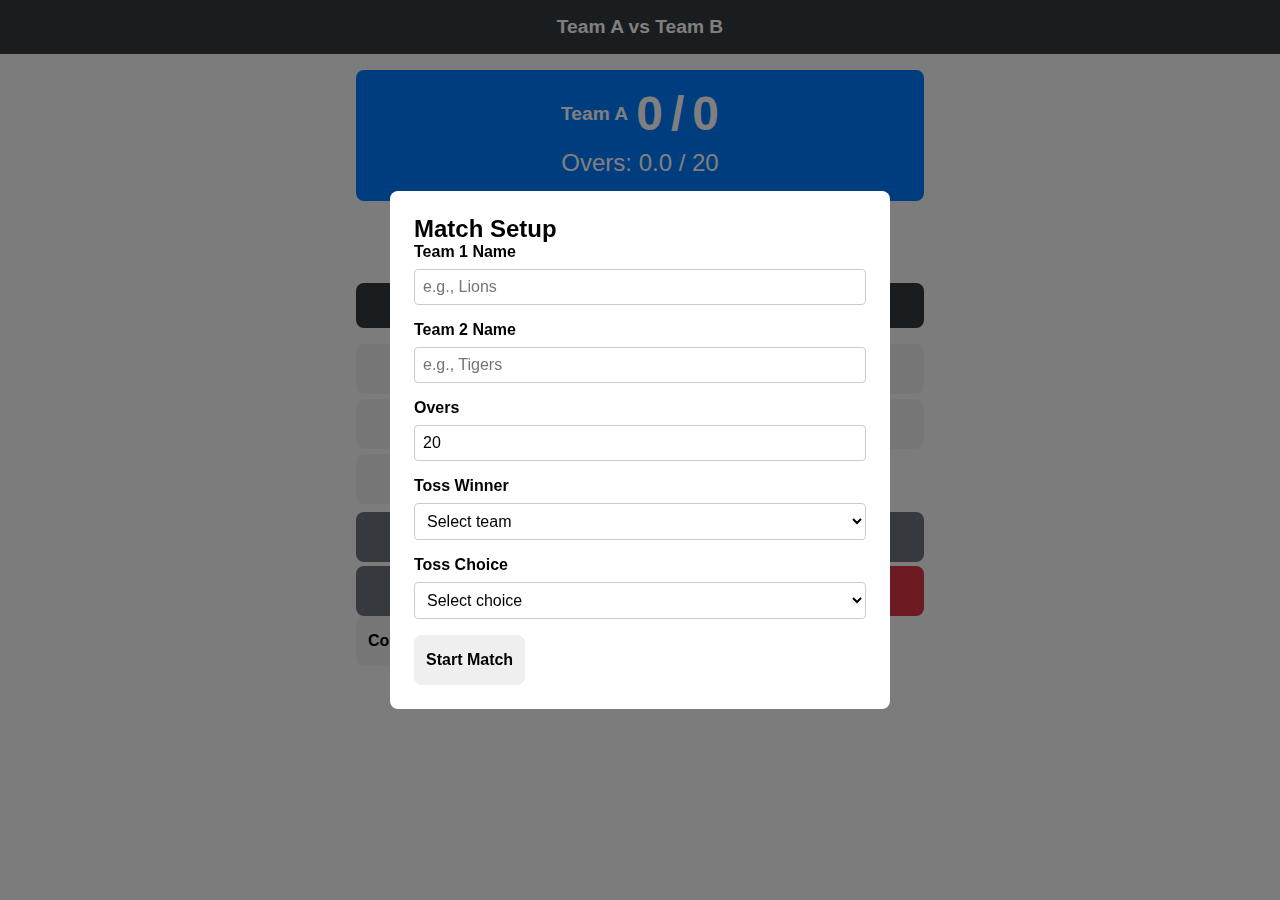
<file: index.html>
<!DOCTYPE html>
<html lang="en">
  <head>
    <meta charset="UTF-8" />
    <meta name="viewport" content="width=device-width, initial-scale=1.0" />
    <meta
      name="description"
      content="A polished and feature-rich cricket score counter for local matches."
    />
    <title>Cricket Score Counter Pro</title>
    <link rel="stylesheet" href="style.css" />
  </head>
  <body>
    <header id="teams-header">Team A vs Team B</header>

    <main>
      <div class="score-display">
        <div class="team-score">
          <span id="batting-team" class="team-name">Team A</span>
          <span id="runs" class="big-text">0</span>
          <span class="big-text">/</span>
          <span id="wickets" class="big-text">0</span>
        </div>
        <div class="over-display">
          Overs: <span id="overs">0.0</span> /
          <span id="total-overs">20</span>
        </div>
        <div id="target-display" class="target-display"></div>
      </div>

      <div class="balls-container" id="balls-container">
        <!-- Balls for the current over will be dynamically inserted here -->
      </div>

      <div class="run-rate-info">
        <p>CRR: <span id="crr">0.00</span></p>
        <p>RRR: <span id="rrr">0.00</span></p>
      </div>

      <div class="scorepad">
        <button class="btn" data-score="0" data-type="dot">Dot</button>
        <button class="btn btn-danger" data-type="out">Out</button>
        <button class="btn" data-type="run">Run</button>
        <button class="btn" data-type="byes">Byes</button>
        <button class="btn" data-score="1" data-type="run">1</button>
        <button class="btn" data-score="2" data-type="run">2</button>
        <button class="btn btn-success" data-score="4" data-type="four">
          4
        </button>
        <button class="btn btn-info" data-score="6" data-type="six">6</button>
        <button class="btn btn-warning" data-type="wide">Wide</button>
        <button class="btn btn-warning" data-type="noBall">No Ball</button>
      </div>

      <div class="actions">
        <button id="undo-btn" class="btn btn-secondary">Undo</button>
        <button id="end-innings-btn" class="btn btn-secondary">
          End Innings
        </button>
        <button id="scoreboard-btn" class="btn btn-secondary">
          Scoreboard
        </button>
        <button id="reset-btn" class="btn btn-danger">Reset Match</button>
      </div>

      <div class="link-container">
        <button id="link-copy-btn" class="btn btn-success">
          Copy Live Score Link
        </button>
        <span id="link-url"></span>
      </div>
    </main>

    <!-- Main Modal for Scoreboard and Options -->
    <div class="modal" id="modal">
      <div class="modal-content">
        <button class="close-btn" id="close-modal">&times;</button>
        <div id="modal-body"></div>
      </div>
    </div>

    <!-- Setup Modal -->
    <div class="modal" id="setup-modal">
      <div class="modal-content">
        <h2>Match Setup</h2>
        <form id="setup-form">
          <div class="form-group">
            <label for="team1">Team 1 Name</label>
            <input type="text" id="team1" required placeholder="e.g., Lions" />
          </div>
          <div class="form-group">
            <label for="team2">Team 2 Name</label>
            <input type="text" id="team2" required placeholder="e.g., Tigers" />
          </div>
          <div class="form-group">
            <label for="total-overs-input">Overs</label>
            <input
              type="number"
              id="total-overs-input"
              min="1"
              max="50"
              value="20"
              required
            />
          </div>
          <div class="form-group">
            <label for="toss-winner">Toss Winner</label>
            <select id="toss-winner" required>
              <option value="" disabled selected>Select team</option>
              <!-- Options will be populated by JS -->
            </select>
          </div>
          <div class="form-group">
            <label for="toss-choice">Toss Choice</label>
            <select id="toss-choice" required>
              <option value="" disabled selected>Select choice</option>
              <option value="bat">Bat</option>
              <option value="bowl">Bowl</option>
            </select>
          </div>
          <button type="submit" class="btn btn-primary">Start Match</button>
        </form>
      </div>
    </div>

    <!-- New Modal for replacing alert() -->
    <div class="modal" id="alert-modal">
      <div class="modal-content">
        <h3 id="alert-modal-title">Notification</h3>
        <p id="alert-modal-text"></p>
        <div class="modal-actions">
          <button id="alert-modal-ok" class="btn btn-primary">OK</button>
        </div>
      </div>
    </div>

    <!-- New Modal for replacing confirm() and prompt() -->
    <div class="modal" id="input-modal">
      <div class="modal-content">
        <h3 id="input-modal-title">Input Required</h3>
        <p id="input-modal-text"></p>
        <div id="input-modal-body" class="form-group"></div>
        <div class="modal-actions">
          <button id="input-modal-cancel" class="btn btn-secondary">
            Cancel
          </button>
          <button id="input-modal-confirm" class="btn btn-primary">
            Confirm
          </button>
        </div>
      </div>
    </div>

    <script src="script.js"></script>
  </body>
</html>
</file>
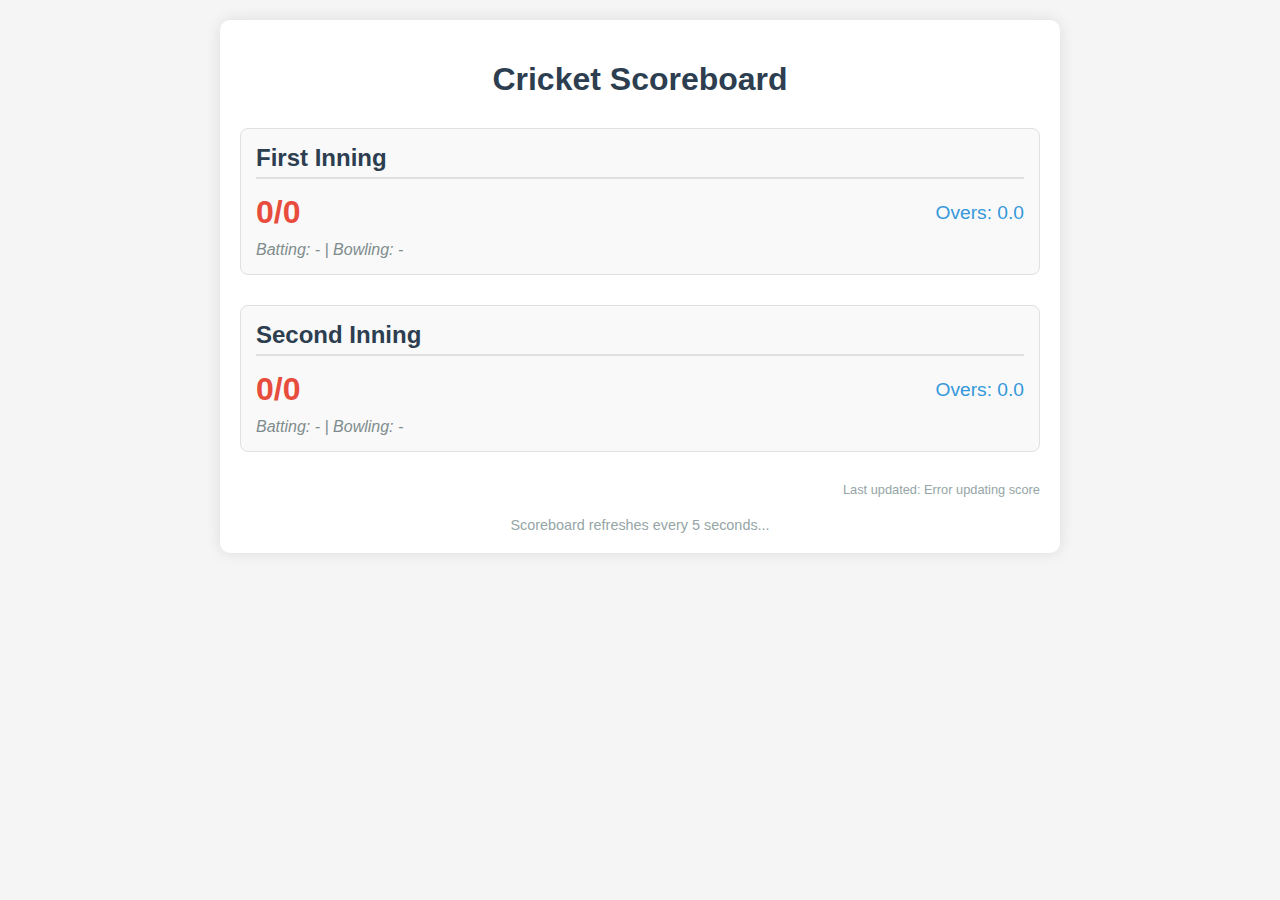
<file: viewonly/index.html>
<!DOCTYPE html>
<html lang="en">
<head>
    <meta charset="UTF-8">
    <meta name="viewport" content="width=device-width, initial-scale=1.0">
    <title>Cricket Scoreboard</title>
    <style>
        body {
            font-family: 'Arial', sans-serif;
            background-color: #f5f5f5;
            margin: 0;
            padding: 20px;
            color: #333;
        }
        
        .container {
            max-width: 800px;
            margin: 0 auto;
            background-color: white;
            border-radius: 10px;
            box-shadow: 0 0 15px rgba(0, 0, 0, 0.1);
            padding: 20px;
        }
        
        h1 {
            text-align: center;
            color: #2c3e50;
            margin-bottom: 30px;
        }
        
        .innings {
            margin-bottom: 30px;
            border: 1px solid #e0e0e0;
            border-radius: 8px;
            padding: 15px;
            background-color: #f9f9f9;
        }
        
        .innings-title {
            font-size: 1.5em;
            font-weight: bold;
            margin-bottom: 15px;
            color: #2c3e50;
            padding-bottom: 5px;
            border-bottom: 2px solid #e0e0e0;
        }
        
        .score-display {
            display: flex;
            justify-content: space-between;
            align-items: center;
            margin-bottom: 10px;
        }
        
        .runs-wickets {
            font-size: 2em;
            font-weight: bold;
            color: #e74c3c;
        }
        
        .overs {
            font-size: 1.2em;
            color: #3498db;
        }
        
        .team-info {
            font-style: italic;
            color: #7f8c8d;
        }
        
        .last-updated {
            text-align: right;
            font-size: 0.8em;
            color: #95a5a6;
            margin-top: 20px;
        }
        
        .refresh-info {
            text-align: center;
            margin-top: 20px;
            color: #95a5a6;
            font-size: 0.9em;
        }
        
        @media (max-width: 600px) {
            .score-display {
                flex-direction: column;
                align-items: flex-start;
            }
            
            .overs {
                margin-top: 5px;
            }
        }
    </style>
</head>
<body>
    <div class="container">
        <h1>Cricket Scoreboard</h1>
        
        <div id="firstInning" class="innings">
            <div class="innings-title">First Inning</div>
            <div class="score-display">
                <div class="runs-wickets">
                    <span id="firstRuns">0</span>/<span id="firstWickets">0</span>
                </div>
                <div class="overs">
                    Overs: <span id="firstOvers">0.0</span>
                </div>
            </div>
            <div class="team-info">
                Batting: <span id="firstBattingTeam">-</span> | Bowling: <span id="firstBowlingTeam">-</span>
            </div>
        </div>
        
        <div id="secondInning" class="innings">
            <div class="innings-title">Second Inning</div>
            <div class="score-display">
                <div class="runs-wickets">
                    <span id="secondRuns">0</span>/<span id="secondWickets">0</span>
                </div>
                <div class="overs">
                    Overs: <span id="secondOvers">0.0</span>
                </div>
            </div>
            <div class="team-info">
                Batting: <span id="secondBattingTeam">-</span> | Bowling: <span id="secondBowlingTeam">-</span>
            </div>
        </div>
        
        <div class="last-updated">
            Last updated: <span id="lastUpdated">-</span>
        </div>
        
        <div class="refresh-info">
            Scoreboard refreshes every 5 seconds...
        </div>
    </div>

    <script>
        // Function to fetch data from server
        async function fetchScoreData() {
            try {
                const response = await fetch('https://rhinos.ashishsubedi.com/score/72486');
                if (!response.ok) {
                    throw new Error('Network response was not ok');
                }
                const data = await response.json();
                updateScoreboard(data);
                
                // Update last updated time
                const now = new Date();
                document.getElementById('lastUpdated').textContent = now.toLocaleTimeString();
            } catch (error) {
                console.error('Error fetching score data:', error);
                document.getElementById('lastUpdated').textContent = 'Error updating score';
            }
        }
        
        // Function to update the scoreboard UI
        function updateScoreboard(data) {
            // First Inning
            const firstInning = data.firstInning;
            document.getElementById('firstRuns').textContent = firstInning.runs;
            document.getElementById('firstWickets').textContent = firstInning.wickets;
            document.getElementById('firstOvers').textContent = 
                `${firstInning.over.overNumber}.${firstInning.over.ballsBowled}`;
            document.getElementById('firstBattingTeam').textContent = 
                firstInning.battingTeam || '-';
            document.getElementById('firstBowlingTeam').textContent = 
                firstInning.bowlingTeam || '-';
            
            // Second Inning
            const secondInning = data.secondInning;
            document.getElementById('secondRuns').textContent = secondInning.runs;
            document.getElementById('secondWickets').textContent = secondInning.wickets;
            document.getElementById('secondOvers').textContent = 
                `${secondInning.over.overNumber}.${secondInning.over.ballsBowled}`;
            document.getElementById('secondBattingTeam').textContent = 
                secondInning.battingTeam || '-';
            document.getElementById('secondBowlingTeam').textContent = 
                secondInning.bowlingTeam || '-';
        }
        
        // Fetch data immediately when page loads
        fetchScoreData();
        
        // Then set up interval to fetch every 5 seconds
        setInterval(fetchScoreData, 5000);
    </script>
</body>
</html>
</file>
<file: style.css>
:root {
  --primary: #007bff;
  --secondary: #6c757d;
  --success: #28a745;
  --danger: #dc3545;
  --warning: #ffc107;
  --info: #17a2b8;
  --light: #f8f9fa;
  --dark: #343a40;
  --white: #ffffff;
}

* {
  margin: 0;
  padding: 0;
  box-sizing: border-box;
  font-family: "Segoe UI", Tahoma, Geneva, Verdana, sans-serif;
}

body {
  background-color: var(--light);
  -webkit-tap-highlight-color: transparent;
}

#teams-header {
  background-color: var(--dark);
  color: var(--white);
  padding: 1rem;
  text-align: center;
  font-size: 1.2rem;
  font-weight: bold;
  position: sticky;
  top: 0;
  z-index: 10;
}

main {
  padding: 1rem;
  max-width: 600px;
  margin: 0 auto;
  padding-bottom: 1.5rem;
}

.score-display {
  background-color: var(--primary);
  color: var(--white);
  border-radius: 0.5rem;
  padding: 1rem;
  margin-bottom: 1rem;
  text-align: center;
}

.team-score {
  display: flex;
  justify-content: center;
  align-items: center;
  gap: 0.5rem;
  margin-bottom: 0.5rem;
}

.team-name {
  font-size: 1.2rem;
  font-weight: bold;
}

.big-text {
  font-size: 3rem;
  font-weight: bold;
}

.over-display {
  font-size: 1.5rem;
  margin-bottom: 0.5rem;
}

.target-display {
  font-size: 1rem;
  font-weight: bold;
}

.balls-container {
  display: flex;
  flex-wrap: wrap;
  gap: 0.5rem;
  margin: 1rem 0;
  min-height: 50px;
  align-items: center;
  justify-content: center;
}

.ball {
  width: 40px;
  height: 40px;
  border-radius: 50%;
  display: flex;
  align-items: center;
  justify-content: center;
  color: var(--white);
  font-weight: bold;
  flex-shrink: 0;
}

.ball-dot {
  background-color: var(--primary);
}
.ball-run {
  background-color: var(--secondary);
}
.ball-four {
  background-color: var(--success);
}
.ball-six {
  background-color: var(--info);
}
.ball-wide {
  background-color: var(--warning);
}
.ball-no-ball {
  background-color: var(--warning);
}
.ball-bye {
  background-color: var(--info);
}
.ball-out {
  background-color: var(--danger);
}

.run-rate-info {
  display: flex;
  justify-content: space-around;
  background-color: var(--dark);
  color: var(--white);
  padding: 0.75rem;
  border-radius: 0.5rem;
  margin: 1rem 0;
  font-size: 1.1rem;
}

.scorepad {
  display: grid;
  grid-template-columns: repeat(4, 1fr);
  gap: 0.3rem;
  margin: 0.5rem 0;
}

.actions {
  display: grid;
  grid-template-columns: repeat(2, 1fr);
  gap: 0.3rem;
  margin-top: 0.5rem;
}

.btn {
  padding: 0.75rem;
  border: none;
  border-radius: 0.5rem;
  font-size: 1rem;
  font-weight: bold;
  cursor: pointer;
  transition: all 0.2s;
  min-height: 50px;
  display: flex;
  align-items: center;
  justify-content: center;
  text-align: center;
  user-select: none;
}

.btn:hover {
  opacity: 0.9;
  transform: translateY(-2px);
}

.btn:active {
  transform: translateY(0);
}

.btn-secondary {
  background-color: var(--secondary);
  color: var(--white);
}

.btn-danger {
  background-color: var(--danger);
  color: var(--white);
}

.modal {
  position: fixed;
  top: 0;
  left: 0;
  width: 100%;
  height: 100%;
  background-color: rgba(0, 0, 0, 0.5);
  display: none;
  justify-content: center;
  align-items: center;
  z-index: 1000;
  padding: 1rem;
}

.modal-content {
  background-color: var(--white);
  padding: 1.5rem;
  border-radius: 0.5rem;
  width: 100%;
  max-width: 500px;
  max-height: 80vh;
  overflow-y: auto;
  position: relative;
}

#modal-body {
  display: grid;
  gap: 0.5rem;
  padding-top: 10%;
}

.close-btn {
  position: absolute;
  top: 0.5rem;
  right: 0.5rem;
  background: none;
  border: none;
  font-size: 1.5rem;
  cursor: pointer;
  padding: 0.25rem;
}

.form-group {
  margin-bottom: 1rem;
}

.form-group label {
  display: block;
  margin-bottom: 0.5rem;
  font-weight: bold;
}

.form-group input,
.form-group select {
  width: 100%;
  padding: 0.5rem;
  border: 1px solid #ccc;
  border-radius: 0.25rem;
  font-size: 1rem;
}

.form-group select {
  background-color: var(--white);
}

/* Scoreboard specific styles */
.balls-history {
  display: flex;
  flex-direction: column;
  gap: 0.5rem;
  margin-top: 1rem;
}

.over-row {
  display: flex;
  gap: 0.5rem;
  align-items: flex-start;
}

.over-number {
  font-weight: bold;
  min-width: 30px;
  padding-top: 0.5rem;
}

.balls-row {
  display: flex;
  gap: 0.3rem;
  flex-wrap: wrap;
  flex: 1;
}

.innings-score {
  background-color: var(--light);
  padding: 0.75rem;
  border-radius: 0.5rem;
  margin-bottom: 0.75rem;
}

.innings-score h3 {
  margin-bottom: 0.25rem;
}

/* Responsive adjustments */
@media (max-width: 480px) {
  .scorepad {
    grid-template-columns: repeat(3, 1fr);
  }

  .big-text {
    font-size: 2.5rem;
  }

  .team-name {
    font-size: 1rem;
  }

  .over-display {
    font-size: 1.2rem;
  }

  .ball {
    width: 36px;
    height: 36px;
    font-size: 0.9rem;
  }
}

@media (max-width: 400px) {
  .scorepad {
    grid-template-columns: repeat(2, 1fr);
  }

  .btn {
    font-size: 0.9rem;
    padding: 0.5rem;
    min-height: 45px;
  }

  .big-text {
    font-size: 2rem;
  }

  .run-rate-info {
    font-size: 1rem;
    padding: 0.5rem;
  }

  .modal-content {
    padding: 1rem;
  }
}
</file>
